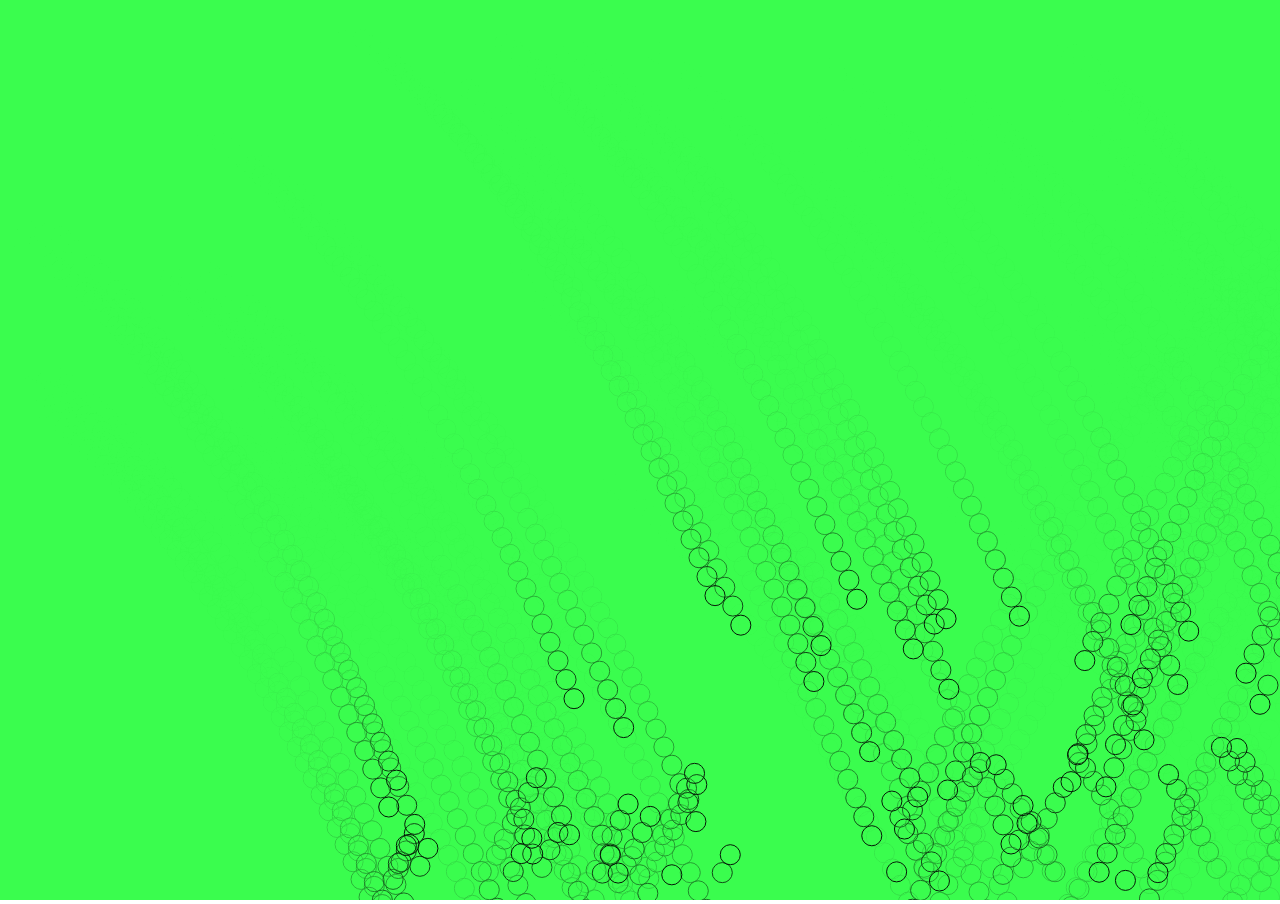
<file: html/Bouncies/index.html>
<!DOCTYPE html>
<html>
  <head>
    <meta charset="utf-8">
    <title>Bouncies</title>
    <link rel="stylesheet" href="Style.css">
  </head>
  <body>
    <canvas id="canvas"></canvas>
    <script src="../../lib/Point.js"></script>
    <script src="../../lib/Vector2D.js"></script>
    <script src="Script.js"></script>
  </body>
</html>
</file>
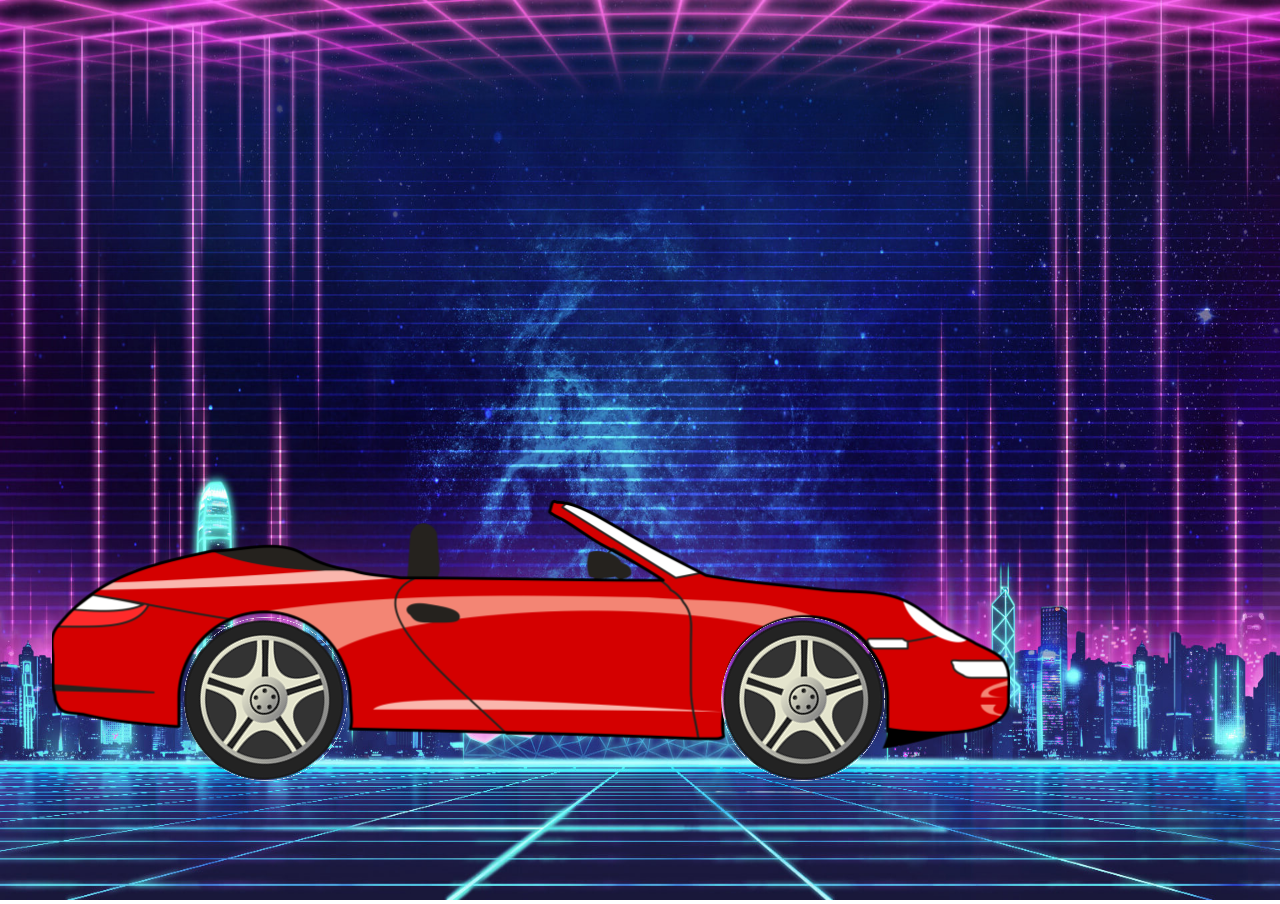
<file: html/Car/index.html>
<!DOCTYPE html>
<html>
  <head>
    <meta charset="utf-8">
    <title>my car</title>
    <link rel="stylesheet" href="style.css">
  </head>
  <body>
    <canvas id="canvas"></canvas>
    <!-- <script src="../../lib/Point.js"></script>
    <script src="../../lib/LinearFunction.js"></script> -->
    <script src="script0.js"></script>
  </body>
</html>
</file>
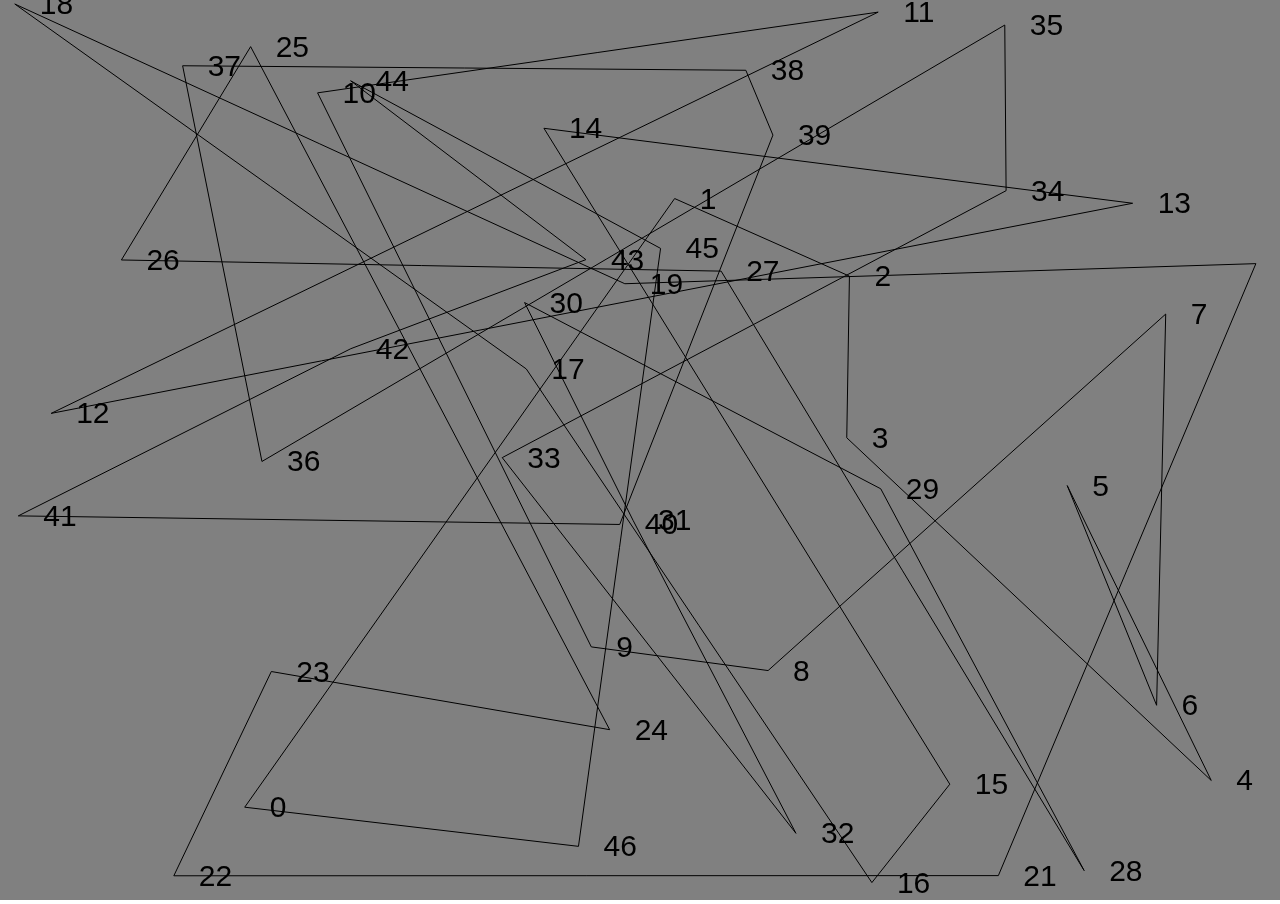
<file: html/connectthedot/index.html>
<!DOCTYPE html>
<html>
  <head>
    <meta charset="utf-8">
    <title>connect the dot</title>
    <link rel="stylesheet" href="Style.css">
  </head>
  <body>
    <canvas id="canvas"></canvas>
      <script src="../../lib/Point.js"></script>
    <script src="Script.js"></script>
  </body>
</html>
</file>
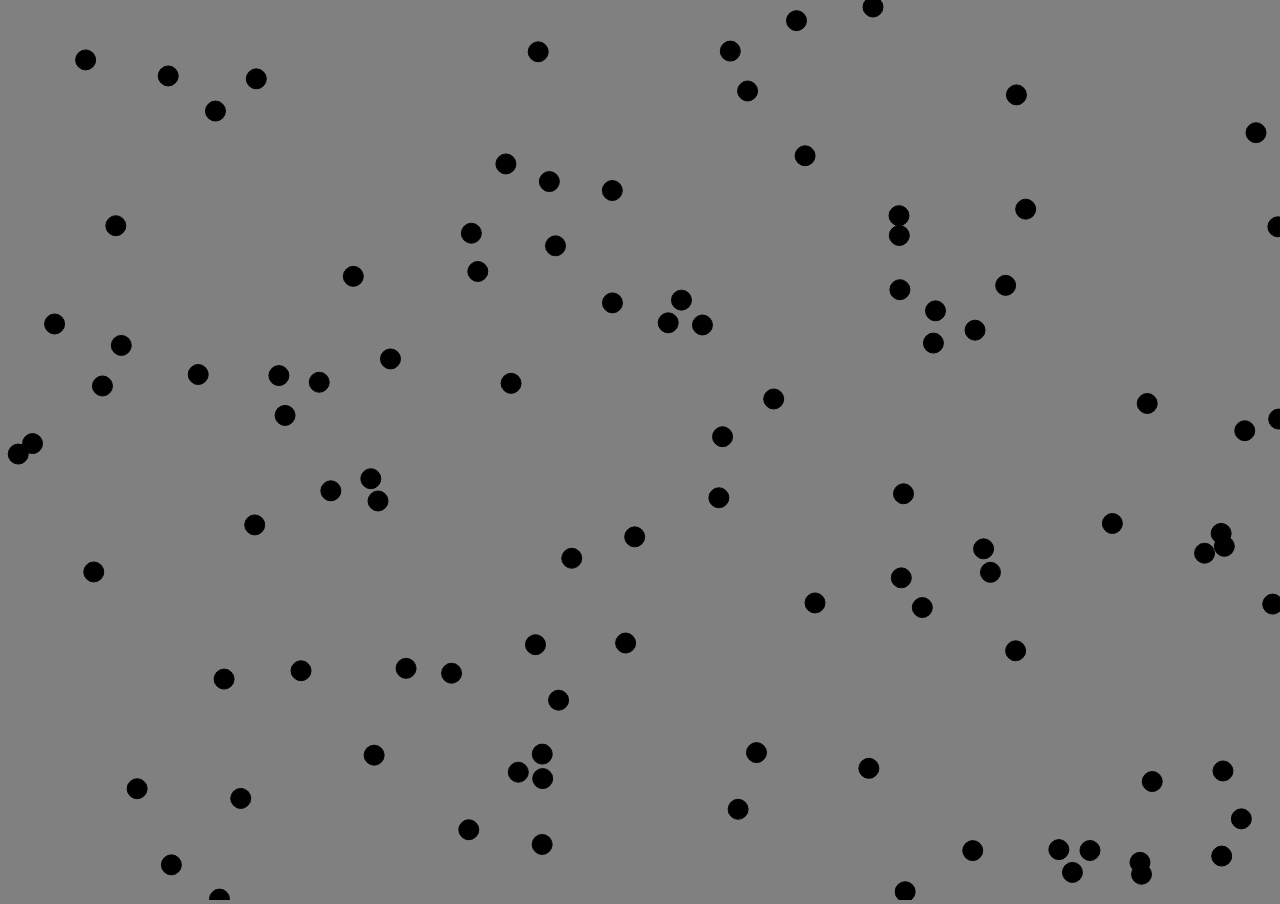
<file: html/mypoint/index.html>
<!DOCTYPE html>
<html>
  <head>
    <meta charset="utf-8">
    <title>hi</title>
    <link rel="stylesheet" href="Style.css">
  </head>
  <body>
    <canvas id="canvas"></canvas>
      <script src="../../lib/Point.js"></script>
    <script src="Script.js"></script>
  </body>
</html>
</file>
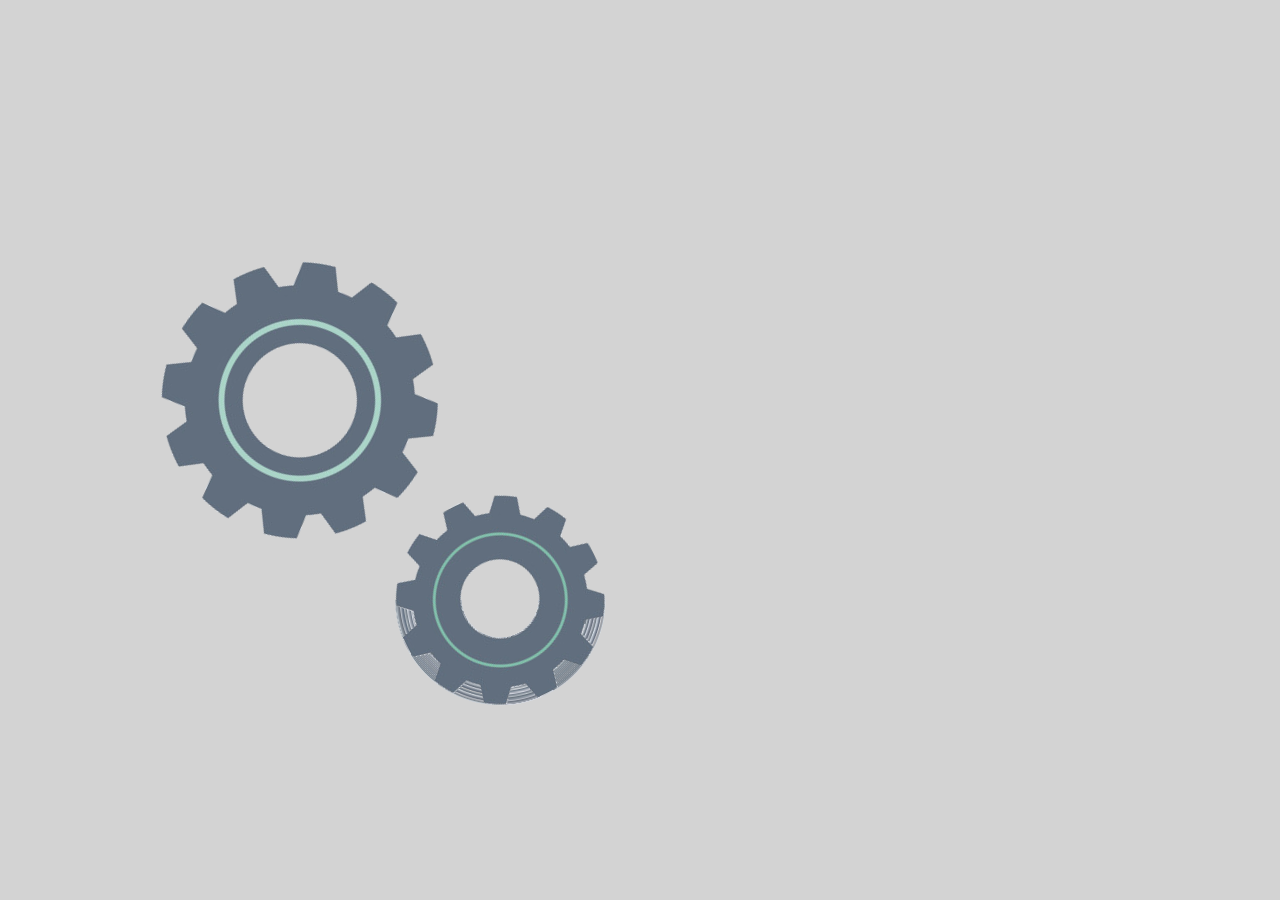
<file: html/RotatingWheels/index.html>
<!DOCTYPE html>
<html>
  <head>
    <meta charset="utf-8">
    <title>rotating cogs</title>
    <link rel="stylesheet" href="style.css">
  </head>
  <body>
    <canvas id="canvas"></canvas>
    <!-- <script src="../../lib/Point.js"></script>
    <script src="../../lib/LinearFunction.js"></script> -->
    <script src="script.js"></script>
  </body>
</html>
</file>
<file: html/Bouncies/Style.css>
body{
  padding: 0;
  margin: 0;
  overflow: hidden;
}

#canvas{
  background-color: grey;

}
</file>
<file: html/Car/style.css>
body{
  padding: 0;
  margin: 0;
  overflow: hidden;
}

#canvas{
  background-color: lightgrey;

}
</file>
<file: html/connectthedot/Style.css>
body{
  padding: 0;
  margin: 0;
  overflow: hidden;
}

#canvas{
  background-color: gray;

}
</file>
<file: html/mypoint/Style.css>
body{
  padding: 0;
  margin: 0;
  overflow: hidden;
  background-color: grey;
}
</file>
<file: html/RotatingWheels/style.css>
body{
  padding: 0;
  margin: 0;
  overflow: hidden;
}

#canvas{
  background-color: lightgrey;

}
</file>
